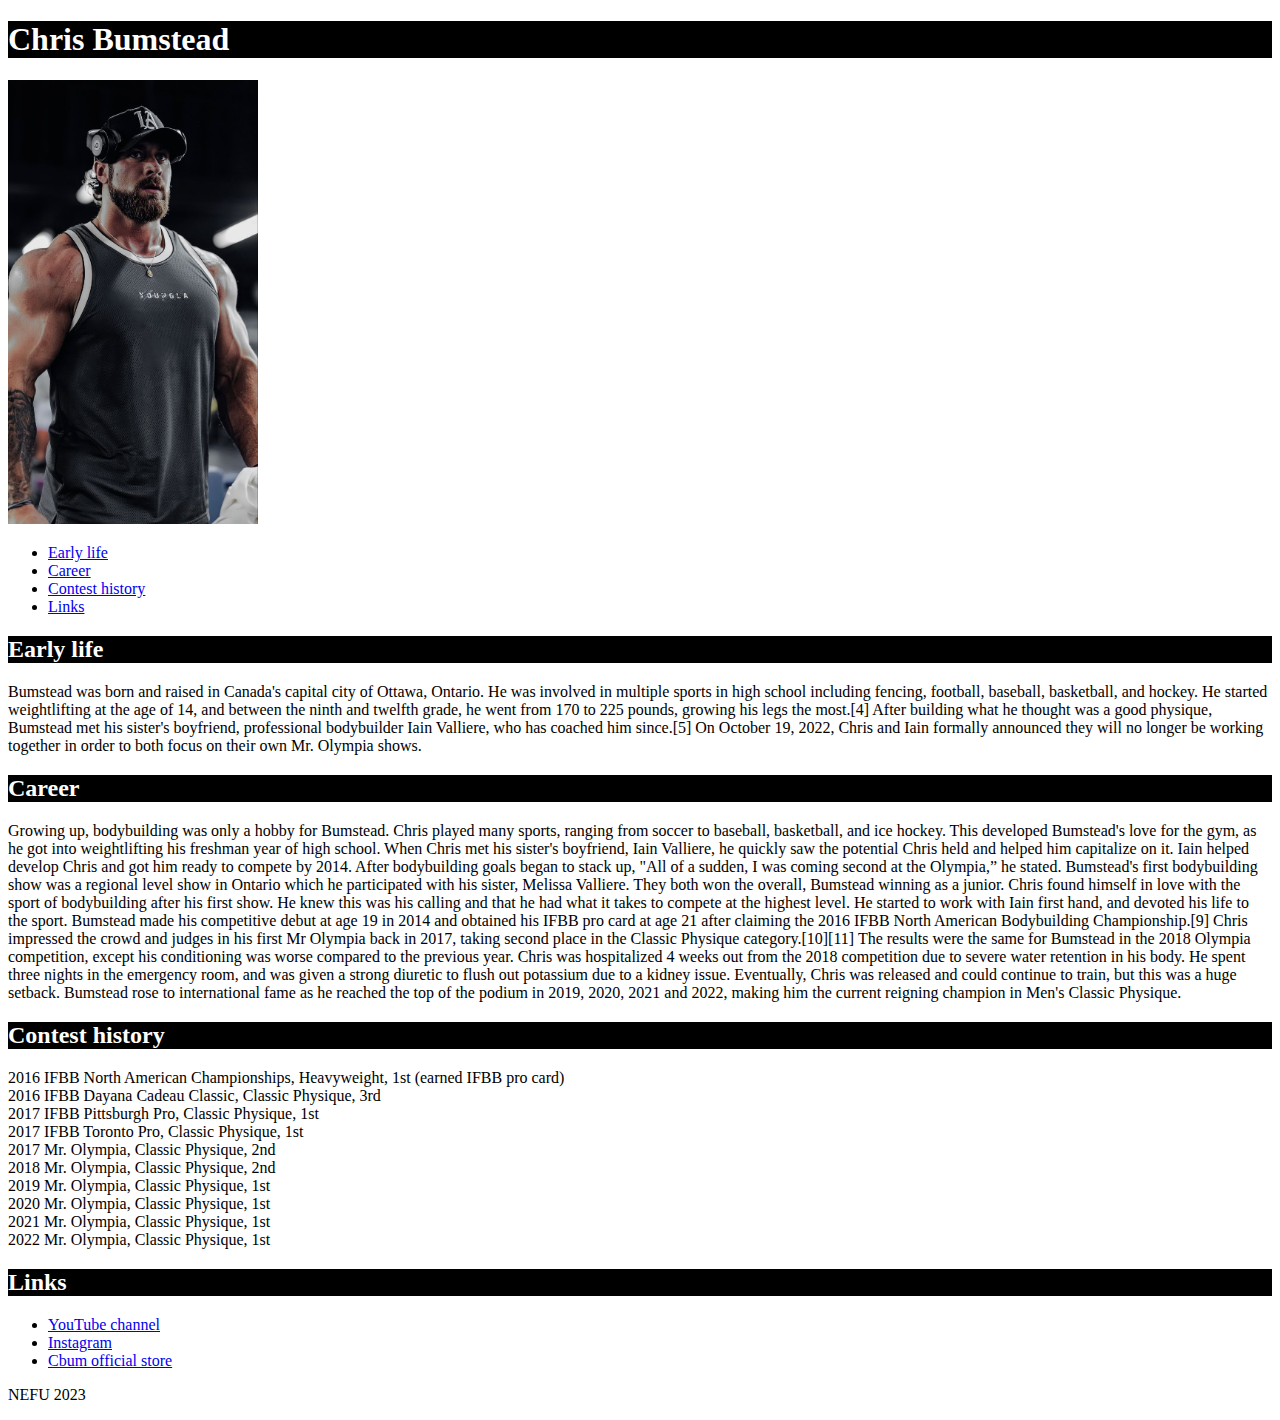
<file: 1 лаб/index.html>
<!DOCTYPE html>
<html lang="en">
<head>
    <meta charset="UTF-8">
    <meta description="Example code">
    <meta keywords="example ">
    <meta http-equiv="X-UA-Compatible" content="IE=edge">
    <meta name="viewport" content="width=device-width">
    <link href="./src/styles.css" rel="stylesheet">
    <title>cbum</title>
</head>
<body>
    <div class="page">
        <header class="header">
            <div class="header_container">
                <h1>Chris Bumstead</h1>
            </div>
        </header>
        <main class="content">
            <div class="content_container"></div>
                <section class="image">
                    <div class="image_container">
                        <img src="./src/img/cbum.jpg" alt="logo" width="250px">
                    </div>
                </section>
            <nav class="menu">
                <ul class="menu_container">
                    <li><a href="#early">Early life</a></li>
                    <li><a href="#career">Career</a></li>
                    <li><a href="#contest">Contest history</a></li>
                    <li><a href="#links">Links</a></li>
                </ul>
            </nav>
            <section class="early">
                <h2 class="sectiontText" id="early">Early life</h2>
                <p>Bumstead was born and raised in Canada's capital city of Ottawa, Ontario. He was involved in multiple sports in high school including fencing, football, baseball, basketball, and hockey. He started weightlifting at the age of 14, and between the ninth and twelfth grade, he went from 170 to 225 pounds, growing his legs the most.[4] After building what he thought was a good physique, Bumstead met his sister's boyfriend, professional bodybuilder Iain Valliere, who has coached him since.[5] On October 19, 2022, Chris and Iain formally announced they will no longer be working together in order to both focus on their own Mr. Olympia shows.</p>
            </section>
            <section class="career">
                <h2 class="sectiontText" id="career">Career</h2>
                <p>Growing up, bodybuilding was only a hobby for Bumstead. Chris played many sports, ranging from soccer to baseball, basketball, and ice hockey. This developed Bumstead's love for the gym, as he got into weightlifting his freshman year of high school. When Chris met his sister's boyfriend, Iain Valliere, he quickly saw the potential Chris held and helped him capitalize on it. Iain helped develop Chris and got him ready to compete by 2014. After bodybuilding goals began to stack up, "All of a sudden, I was coming second at the Olympia,” he stated. Bumstead's first bodybuilding show was a regional level show in Ontario which he participated with his sister, Melissa Valliere. They both won the overall, Bumstead winning as a junior. Chris found himself in love with the sport of bodybuilding after his first show. He knew this was his calling and that he had what it takes to compete at the highest level. He started to work with Iain first hand, and devoted his life to the sport. Bumstead made his competitive debut at age 19 in 2014 and obtained his IFBB pro card at age 21 after claiming the 2016 IFBB North American Bodybuilding Championship.[9] Chris impressed the crowd and judges in his first Mr Olympia back in 2017, taking second place in the Classic Physique category.[10][11] The results were the same for Bumstead in the 2018 Olympia competition, except his conditioning was worse compared to the previous year. Chris was hospitalized 4 weeks out from the 2018 competition due to severe water retention in his body. He spent three nights in the emergency room, and was given a strong diuretic to flush out potassium due to a kidney issue. Eventually, Chris was released and could continue to train, but this was a huge setback. Bumstead rose to international fame as he reached the top of the podium in 2019, 2020, 2021 and 2022, making him the current reigning champion in Men's Classic Physique.</p>
            </section>
            <section class="contest">
                <h2 class="sectiontText" id="contest">Contest history</h2>
                <li>2016 IFBB North American Championships, Heavyweight, 1st (earned IFBB pro card)</li>
                <li>2016 IFBB Dayana Cadeau Classic, Classic Physique, 3rd</li>
                <li>2017 IFBB Pittsburgh Pro, Classic Physique, 1st</li>
                <li>2017 IFBB Toronto Pro, Classic Physique, 1st</li>
                <li>2017 Mr. Olympia, Classic Physique, 2nd</li>
                <li>2018 Mr. Olympia, Classic Physique, 2nd</li>
                <li>2019 Mr. Olympia, Classic Physique, 1st</li>
                <li>2020 Mr. Olympia, Classic Physique, 1st</li>
                <li>2021 Mr. Olympia, Classic Physique, 1st</li>
                <li>2022 Mr. Olympia, Classic Physique, 1st</li>
            </section>
            <section class="links">
                <h2 class="sectiontText" id="links">Links</h2>
                <ul>
                    <li><a href="https://www.youtube.com/@ChrisBumstead" target="_blank">YouTube channel</a></li>
                    <li><a href="https://www.instagram.com/cbum/" target="_blank">Instagram</a></li>
                    <li><a href="https://cbum.store/" target="_blank">Cbum official store</a></li>
                </ul>
            </section>
        </main>
        <footer class="footer">
            <div class="footer_container">
                <p class="copyright">NEFU 2023</p>
            </div>
        </footer>
    </div>
</body>
</html>
</file>
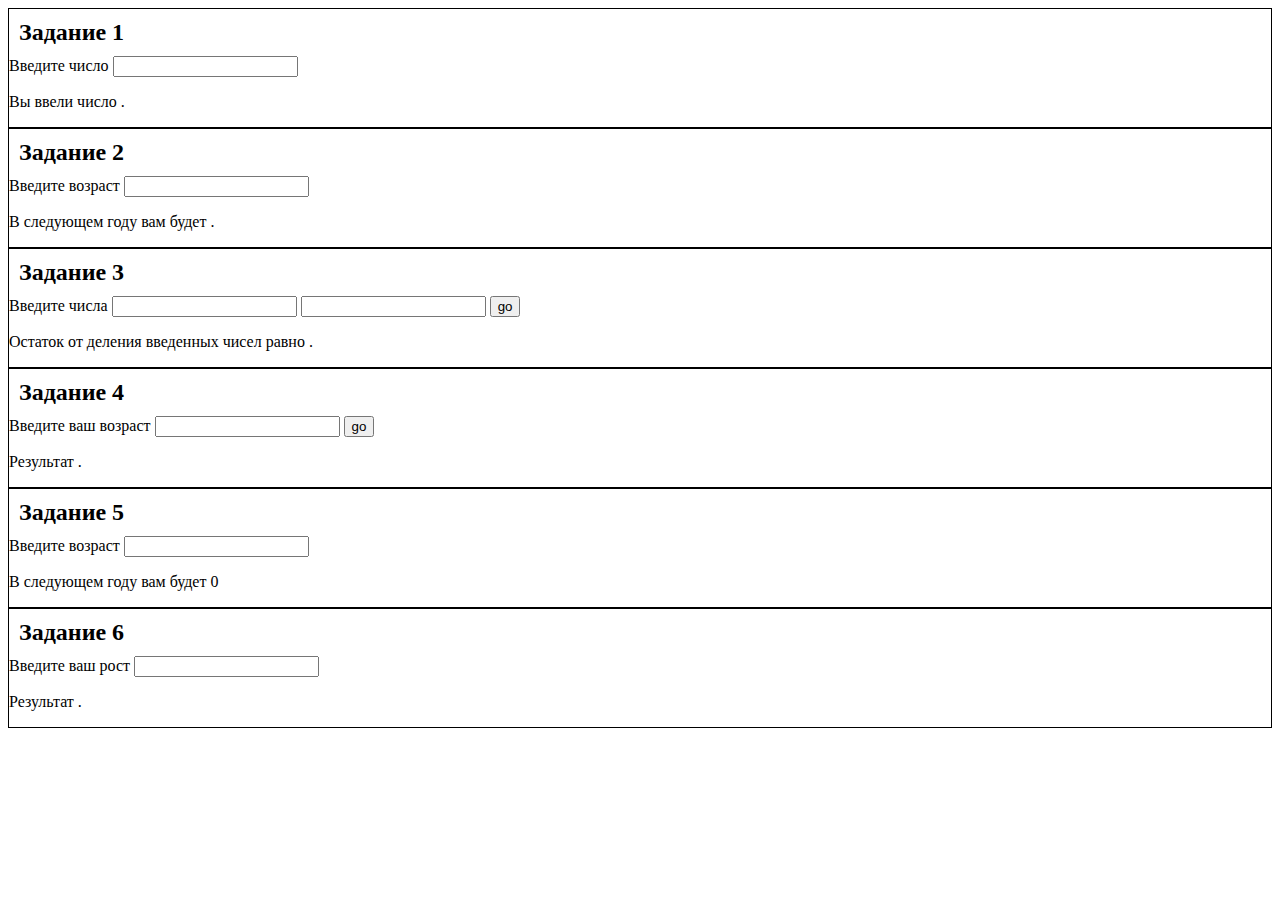
<file: 2js лаб/index.html>
<!DOCTYPE html>
<html lang="en">
  <head>
    <meta charset="UTF-8" />
    <meta http-equiv="X-UA-Compatible" content="IE=edge" />
    <meta name="viewport" content="width=device-width, initial-scale=1.0" />
    <link rel="stylesheet" href="./css/style.css" />
    <title>JS</title>
  </head>
  <body>
    <main class="container">
      <div class="exercise">
        <h1>Задание 1</h1>
        <label for="inputNumb">Введите число</label>
        <input type="number" id="inputNumb" />
        <p>
          Вы ввели число
          <span id="resultFirstExercise">.</span>
        </p>
      </div>
      <div class="exercise">
        <h1>Задание 2</h1>
        <label for="inputAge">Введите возраст</label>
        <input type="number" id="inputAge" />
        <p>
          В следующем году вам будет
          <span id="resultSecondExercise">.</span>
        </p>
      </div>
      <div class="exercise">
        <h1>Задание 3</h1>
        <label>Введите числа</label>
        <input type="number" id="inputNum1" />
        <input type="number" id="inputNum2" />
        <button id="send">go</button>
        <p>
          Остаток от деления введенных чисел равно
          <span id="resultThirdExercise">.</span>
        </p>
      </div>
      <div class="exercise">
        <h1>Задание 4</h1>
        <label>Введите ваш возраст</label>
        <input type="vozrast" id="inputVozrast" />
        <button id="send1">go</button>
        <p>
          Результат
          <span id="resultFourthExercise">.</span>
        </p>
      </div>
      <div class="exercise">
        <h1>Задание 5</h1>
        <label>Введите возраст</label>
        <input type="number" id="inputAge1" />
        <p>
          В следующем году вам будет
          <span id="resultFifthExercise">0</span>
        </p>
      </div>
      <div class="exercise">
        <h1>Задание 6</h1>
        <label>Введите ваш рост</label>
        <input type="number" id="inputHeight" />
        <p>
          Результат
          <span id="resultSixthExercise">.</span>
        </p>
      </div>
    </main>
    <script src="./js/script.js"></script>
  </body>
</html>
</file>
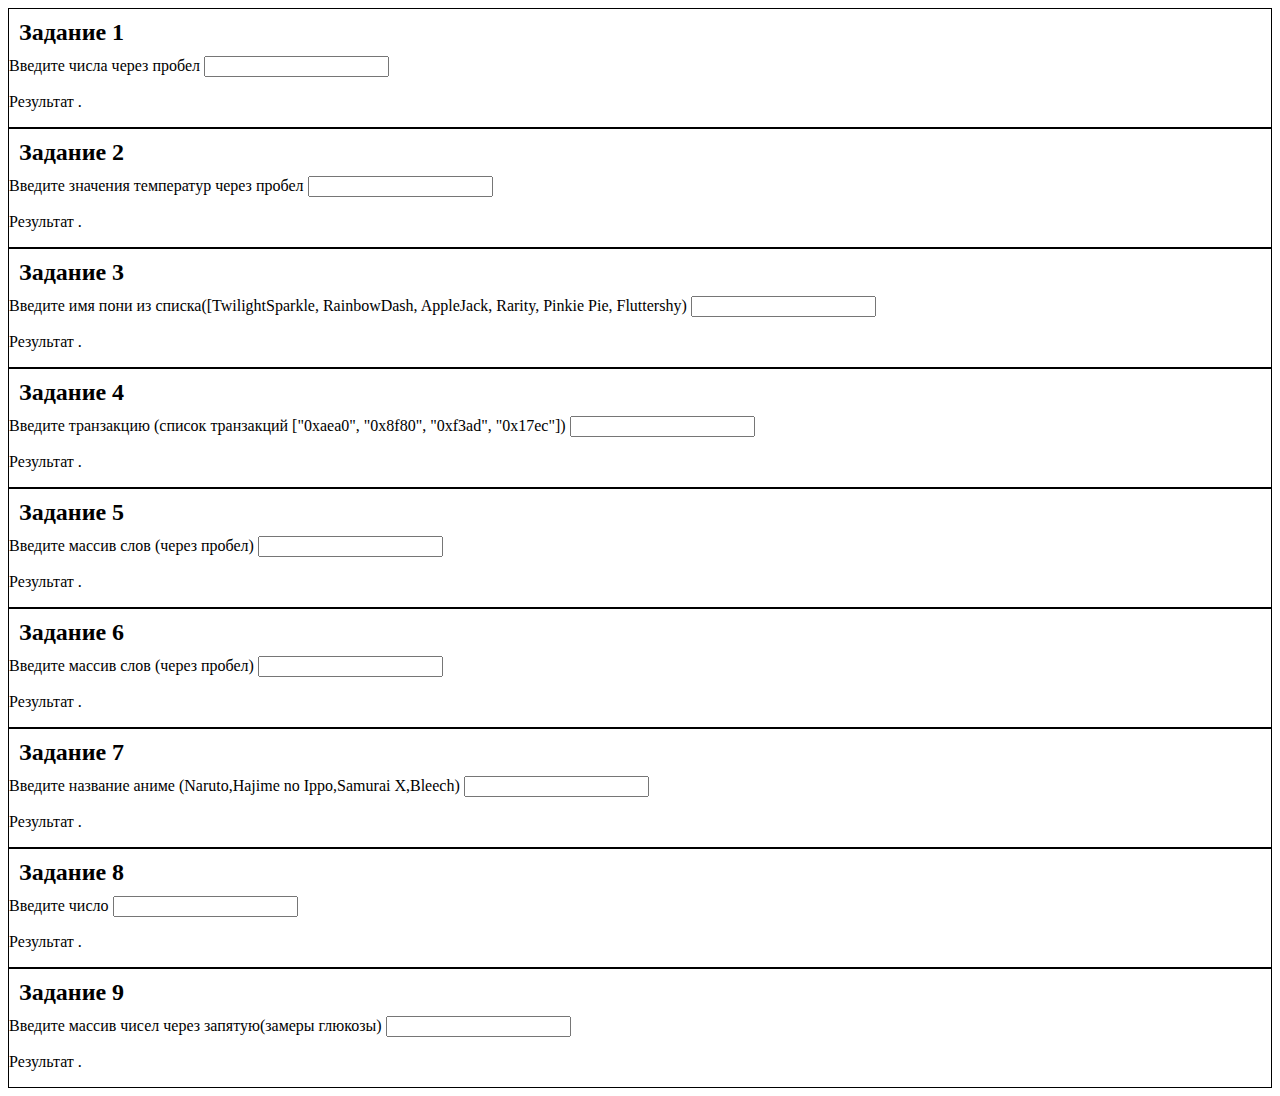
<file: 3Js лаб/index.html>
<!DOCTYPE html>
<html lang="en">
  <head>
    <meta charset="UTF-8" />
    <meta http-equiv="X-UA-Compatible" content="IE=edge" />
    <meta name="viewport" content="width=device-width, initial-scale=1.0" />
    <link rel="stylesheet" href="./css/style.css" />
    <title>JS</title>
  </head>
  <body>
    <main class="container">
      <div class="exercise">
        <h1>Задание 1</h1>
        <label>Введите числa через пробел</label>
        <input type="text" id="inputNumb" />
        <p>
          Результат
          <span id="resultFirstExercise">.</span>
        </p>
      </div>
      <div class="exercise">
        <h1>Задание 2</h1>
        <label>Введите значения температур через пробел</label>
        <input type="text" id="inputTemp" />
        <p>
          Результат
          <span id="resultSecondExercise">.</span>
        </p>
      </div>
      <div class="exercise">
        <h1>Задание 3</h1>
        <label
          >Введите имя пони из списка([TwilightSparkle, RainbowDash, AppleJack,
          Rarity, Pinkie Pie, Fluttershy)</label
        >
        <input type="text" id="inputPony" />
        <p>
          Результат
          <span id="resultThirdExercise">.</span>
        </p>
      </div>
      <div class="exercise">
        <h1>Задание 4</h1>
        <label
          >Введите транзакцию (список транзакций ["0xaea0", "0x8f80", "0xf3ad",
          "0x17ec"])</label
        >
        <input type="text" id="inputTr" />
        <p>
          Результат
          <span id="resultFourthExercise">.</span>
        </p>
      </div>
      <div class="exercise">
        <h1>Задание 5</h1>
        <label>Введите массив слов (через пробел)</label>
        <input type="text" id="inputW" />
        <p>
          Результат
          <span id="resultFifthExercise">.</span>
        </p>
      </div>
      <div class="exercise">
        <h1>Задание 6</h1>
        <label>Введите массив слов (через пробел)</label>
        <input type="text" id="inputW1" />
        <p>
          Результат
          <span id="resultSixthExercise">.</span>
        </p>
      </div>
      <div class="exercise">
        <h1>Задание 7</h1>
        <label
          >Введите название аниме (Naruto,Hajime no Ippo,Samurai
          X,Bleech)</label
        >
        <input type="text" id="inputA" />
        <p>
          Результат
          <span id="resultSeventhExercise">.</span>
        </p>
      </div>
      <div class="exercise">
        <h1>Задание 8</h1>
        <label>Введите число</label>
        <input type="number" id="inputCh" />
        <p>
          Результат
          <span id="resultEighthExercise">.</span>
        </p>
      </div>
      <div class="exercise">
        <h1>Задание 9</h1>
        <label>Введите массив чисел через запятую(замеры глюкозы)</label>
        <input type="text" id="inputGl" />
        <p>
          Результат
          <span id="resultNinthExercise">.</span>
        </p>
      </div>
    </main>
    <script src="./js/script.js"></script>
  </body>
</html>
</file>
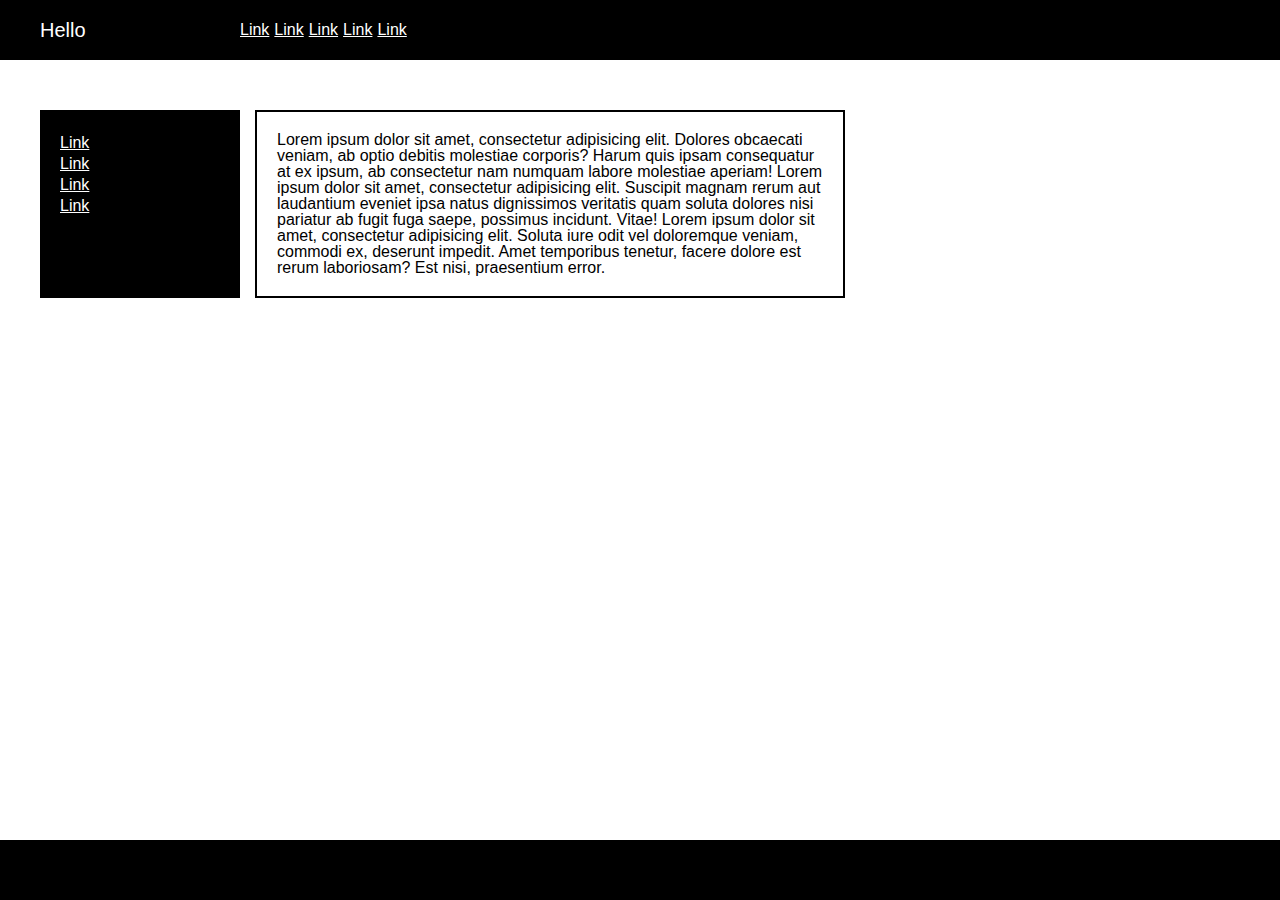
<file: 4-2 лаб/index.html>
<!DOCTYPE html>
<html lang="en">
  <head>
    <meta charset="UTF-8" />
    <meta http-equiv="X-UA-Compatible" content="IE=edge" />
    <meta name="viewport" content="width=device-width, initial-scale=1.0" />
    <link rel="stylesheet" href="css/style.css" />
    <title>Document</title>
  </head>
  <body>
    <div class="page">
      <header class="header">
        <div class="container">
          <div class="logo">
            <h1>Hello</h1>
          </div>
          <nav class="menu">
            <ul>
              <li><a href="#">Link</a></li>
              <li><a href="#">Link</a></li>
              <li><a href="#">Link</a></li>
              <li><a href="#">Link</a></li>
              <li><a href="#">Link</a></li>
            </ul>
          </nav>
        </div>
      </header>
      <main class="content">
        <div class="container">
          <section class="columns">
            <div class="left">
              <a href="#">Link</a>
              <a href="#">Link</a>
              <a href="#">Link</a>
              <a href="#">Link</a>
            </div>
            <div class="right">
              Lorem ipsum dolor sit amet, consectetur adipisicing elit. Dolores
              obcaecati veniam, ab optio debitis molestiae corporis? Harum quis
              ipsam consequatur at ex ipsum, ab consectetur nam numquam labore
              molestiae aperiam! Lorem ipsum dolor sit amet, consectetur
              adipisicing elit. Suscipit magnam rerum aut laudantium eveniet
              ipsa natus dignissimos veritatis quam soluta dolores nisi pariatur
              ab fugit fuga saepe, possimus incidunt. Vitae! Lorem ipsum dolor
              sit amet, consectetur adipisicing elit. Soluta iure odit vel
              doloremque veniam, commodi ex, deserunt impedit. Amet temporibus
              tenetur, facere dolore est rerum laboriosam? Est nisi, praesentium
              error.
            </div>
          </section>
        </div>
      </main>
      <footer>
        <div class="container"></div>
      </footer>
    </div>
  </body>
</html>
</file>
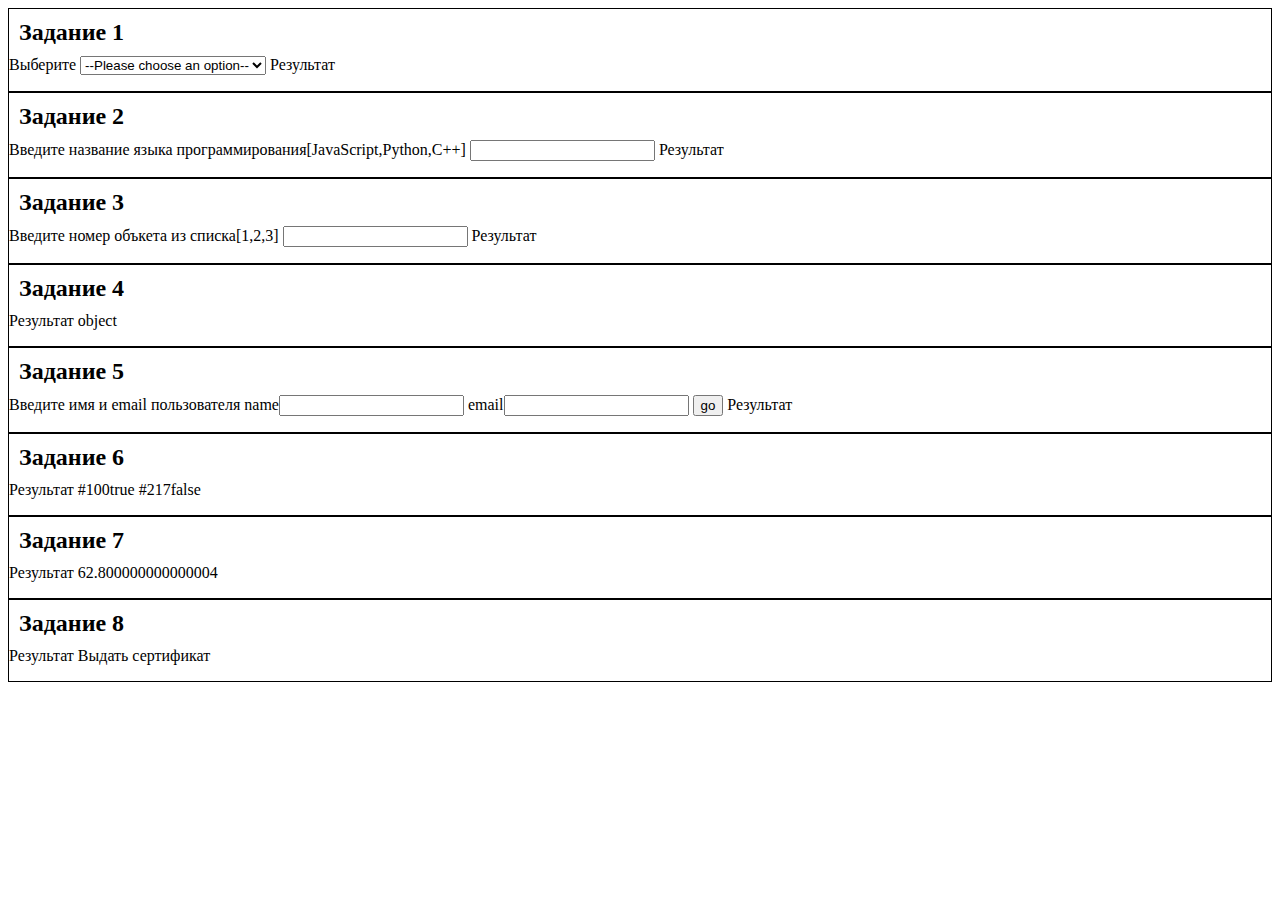
<file: 5js лаб/index.html>
<!DOCTYPE html>
<html lang="en">
  <head>
    <meta charset="UTF-8" />
    <meta http-equiv="X-UA-Compatible" content="IE=edge" />
    <meta name="viewport" content="width=device-width, initial-scale=1.0" />
    <link rel="stylesheet" href="./css/style.css" />
    <title>JS</title>
  </head>
  <body>
    <main class="container">
      <div class="exercise">
        <h1>Задание 1</h1>
        <label>Выберите</label>
        <select name="s" id="inputSelect">
			<option value="">--Please choose an option--</option>
			<option value="usd">usd</option>
			<option value="rub">rub</option>
			<option value="eur">eur</option>
		  </select>
          Результат
          <span id="resultFirstExercise"></span>
        </p>
      </div>
		<div class="exercise">
			<h1>Задание 2</h1>
			<label>Введите название языка программирования[JavaScript,Python,C++]</label>
			<input type="text" id="inputSecond">
			  Результат
			  <span id="resultSecondExercise"></span>
			</p>
		 </div>
		 <div class="exercise">
			<h1>Задание 3</h1>
			<label>Введите номер объкета из списка[1,2,3]</label>
			<input type="text" id="inputThird">
			  Результат
			  <span id="resultThirdExercise"></span>
			</p>
		 </div>
		 <div class="exercise">
			<h1>Задание 4</h1>
			  Результат
			  <span id="resultFourthExercise"></span>
			</p>
		 </div>
		 <div class="exercise">
			<h1>Задание 5</h1>
			<label>Введите имя и email пользователя</label>
			name<input type="text" id="inputFifth">
			email<input type="text" id="inputFifth1">
			<button id="btn">go</button>
			  Результат
			  <span id="resultFifthExercise"></span>
			</p>
		 </div>
		 <div class="exercise">
			<h1>Задание 6</h1>
			  Результат
			  <span id="resultSixthExercise"></span>
			</p>
		 </div>
		 <div class="exercise">
			<h1>Задание 7</h1>
			  Результат
			  <span id="resultSeventhExercise"></span>
			</p>
		 </div>
		 <div class="exercise">
			<h1>Задание 8</h1>
			  Результат
			  <span id="resultEigthExercise"></span>
			</p>
		 </div>
    </main>
    <script src="./js/script.js"></script>
  </body>
</html>
</file>
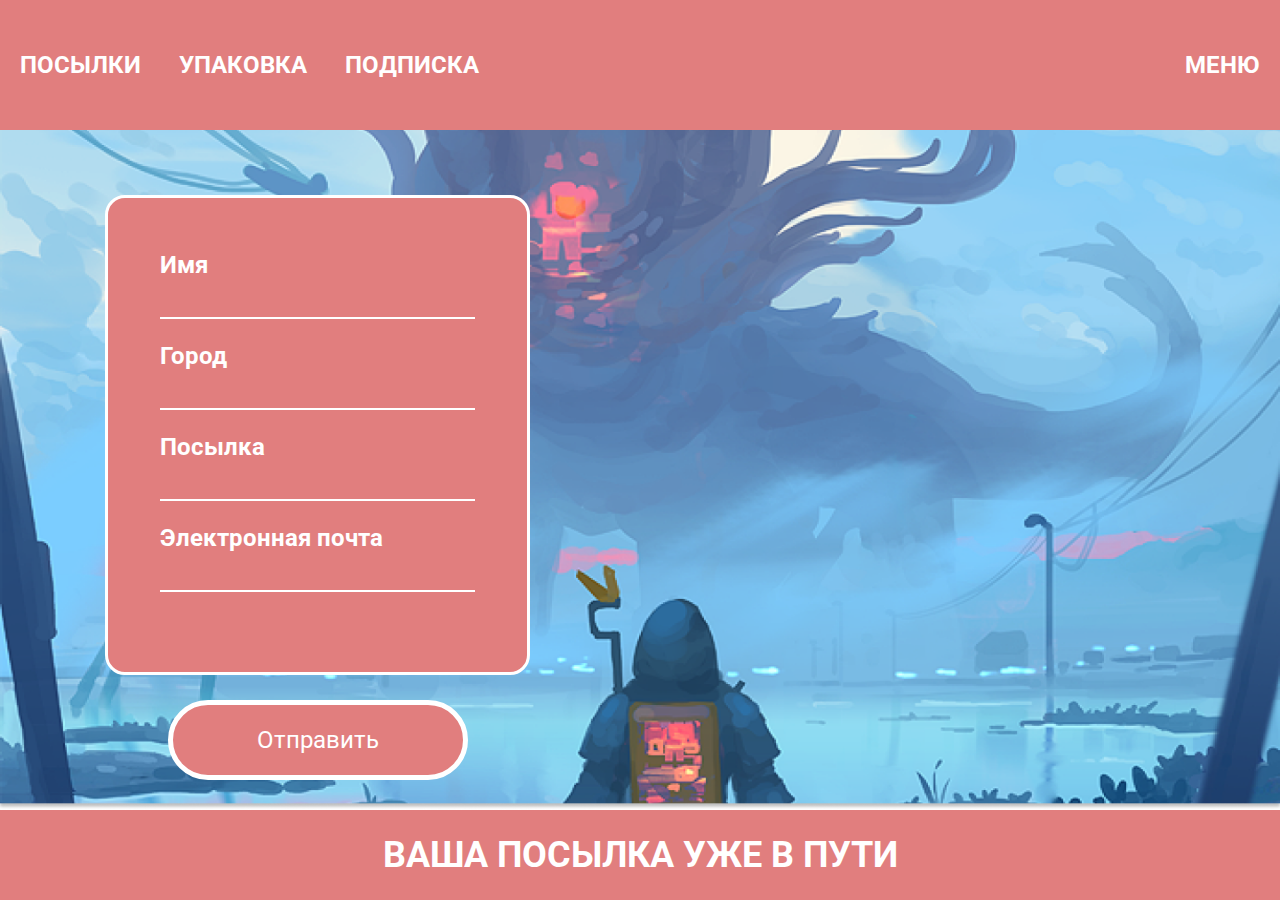
<file: 7 лаб/index.html>
<!DOCTYPE html>
<html lang="en">
  <head>
    <meta charset="UTF-8" />
    <meta http-equiv="X-UA-Compatible" content="IE=edge" />
    <meta name="viewport" content="width=device-width, initial-scale=1.0" />
    <link rel="stylesheet" href="./css/style.css" />
    <title>AdaptiveForm</title>
  </head>
  <body>
    <div class="wrapper">
      <header class="header">
        <div class="container">
          <div class="block1">
            <ul class="navbar">
              <li>посылки</li>
              <li>упаковка</li>
              <li>подписка</li>
            </ul>
          </div>
          <div class="block2">меню</div>
        </div>
      </header>
      <main class="main">
        <div class="container">
          <form action="#" id="f">
            <ul class="form">
              <li>
                <div class="name">Имя</div>
                <input class="inp" type="text" />
              </li>
              <li>
                <div class="name">Город</div>
                <input class="inp" type="text" />
              </li>
              <li>
                <div class="name">Посылка</div>
                <input class="inp" type="text" />
              </li>
              <li>
                <div class="name">Электронная почта</div>
                <input class="inp" type="text" />
              </li>
            </ul>
            <input class="btn" type="submit" value="Отправить" />
          </form>
        </div>
      </main>
      <footer class="footer">
        <div>ваша посылка уже в пути</div>
      </footer>
    </div>
  </body>
</html>
</file>
<file: 1 лаб/src/styles.css>
.page {
}
.header {
}
.header_container {
    background-color: black;
    color: white;
}
.content {
}
.content_container {
}
.image {
}
.image_container {
}
.menu {
}
.menu_container {
}
.early {
}
.sectiontText {
    background-color: black;
    color: white;
}
.career {
}
.contest {
}
.links {
}
.footer {
}
.footer_container {
}
.copyright {
}
</file>
<file: 2js лаб/css/style.css>
.exercise{
	border:1px solid #000;
}

h1{
	font-size: 1.5rem;
	font-weight: bold;
	margin: 10px;
}
</file>
<file: 3Js лаб/css/style.css>
.exercise{
	border:1px solid #000;
}

h1{
	font-size: 1.5rem;
	font-weight: bold;
	margin: 10px;
}
</file>
<file: 5js лаб/css/style.css>
.exercise{
	border:1px solid #000;
}

h1{
	font-size: 1.5rem;
	font-weight: bold;
	margin: 10px;
}
</file>
<file: 4-2 лаб/css/style.css>
@import url(reset.css);
body{
	height: 100vh;
}
ul{
	display: flex;
}
.page {
  font-family: sans-serif;
  display: flex;
  flex-direction: column;
min-height: 100%;
}
.content{
	flex-grow: 1;
}
.container{
	max-width: 1200px;
	margin: 0 auto;
	display: flex;
	align-items: center;
}

a {
  color: white;
}
.header, footer {
  background-color: black;
  color: white;
  height: 60px;
}

.header {
  font-size: 14px;
  padding: 20px;
  margin-bottom: 50px;
}
.logo {
  font-size: 20px;
  width: 200px;
  display: block;
  float: left;
}
.menu {
  font-size: 16px;
  display: flex;
}

.menu li {
  margin-right: 5px;
  display: block;
}

.columns {
  font-size: 14px;
  display: flex;
  height: auto;
}

.left {
  width: 200px;
  background-color: black;
  padding: 20px;
  font-size: 16px;
  vertical-align: top;
  margin-right: 15px;
}
.right {
  width: 590px;
  border: 2px solid black;
  padding: 20px;
  font-size: 16px;
  vertical-align: top;
}

.left a {
  margin-top: 5px;
  display: block;
}
</file>
<file: 7 лаб/css/style.css>
@import url('reset.css');
@import url(https://fonts.googleapis.com/css?family=Roboto:500,700);
/*======================================================================GENERALES=======================================================================*/
body{
	min-height: 100vh;
	font-family: "Roboto";
	font-style: normal;
	font-weight: 700;
	color: #fff;
	font-size: 24px;
}
.wrapper {
	min-height: 100vh;
	overflow: hidden;
	display: flex;
	flex-direction: column;
}
.container {
	max-width: 1400px;
	height: 100%;
	margin: 0 auto;
	display: flex;
	padding: 0 20px;
	justify-content: space-between;
}
@media (max-width:1200){
	.container {
		max-width: 992px;
	}
}
@media (max-width:992px){
	.container {
		max-width: 768px;
	}
}
@media (max-width:768px){
	.container {
		max-width: 576px;
	}
	body{
		font-size: 20px;
	}
}
/*=====================================================================HEADER===========================================================================*/
.header {
	height: 130px;
	background-color: #E17E7E;
	text-transform: uppercase;
}
.block1 {
	display: flex;
	align-items: center;
}
.navbar {
	display: flex;
}
.navbar li{
	margin-right: 38px;
}
.navbar li:last-child{
	margin-right: 0px;
}
.block2 {
	display: flex;
	align-items: center;
	justify-content: end;
}
@media (max-width:768px){
	.navbar{
		display: none;
	}
	.header{
		height: 80px;
		font-size: 16px;
	}
}
/*===========================================================================MAIN=======================================================================*/
.main {
	padding-top: 65px;
	padding-left: 85px;
	flex-grow: 1;
	background: url('../image/Death-Stranding-Fan-Poster 1.png') center no-repeat;
	background-size: 100% 100%;
}
#f{
	text-align: center;
	margin-bottom: 20px;
}
.form {
	text-align: left;
	border: 3px solid #fff;
	border-radius: 20px;
	background-color: #E17E7E;
	padding: 55px 52px;
	margin-bottom: 25px;
}
.name{
	margin-bottom: 10px;
}
.inp{
	background-color: transparent;
	border-bottom: 2px solid #FFF;
	margin-bottom: 25px;
}
.btn{
	cursor: pointer;
	width: 300px;
	height: 80px;
	color: #fff;
	background-color: #E17E7E;
	border: 5px solid #fff;
	border-radius: 50px;
}
@media (max-width:768px){
	.main{
		padding-top: 50px;
		padding-left: 0px;
		display: flex;
		justify-content: center;
		background-size: cover;
	}
	.form{
		padding: 50px 45px;
		margin-bottom: 90px;
	}
}
/*============================================================================FOOTER====================================================================*/
.footer {
	display: flex;
	align-items: center;
	justify-content: center;
	height: 90px;
	background-color: #E17E7E;
	text-transform: uppercase;
	font-size: 36px;
}
@media (max-width:768px){
	.footer{
		height: 90px;
		font-size: 24px;
	}
}
</file>
